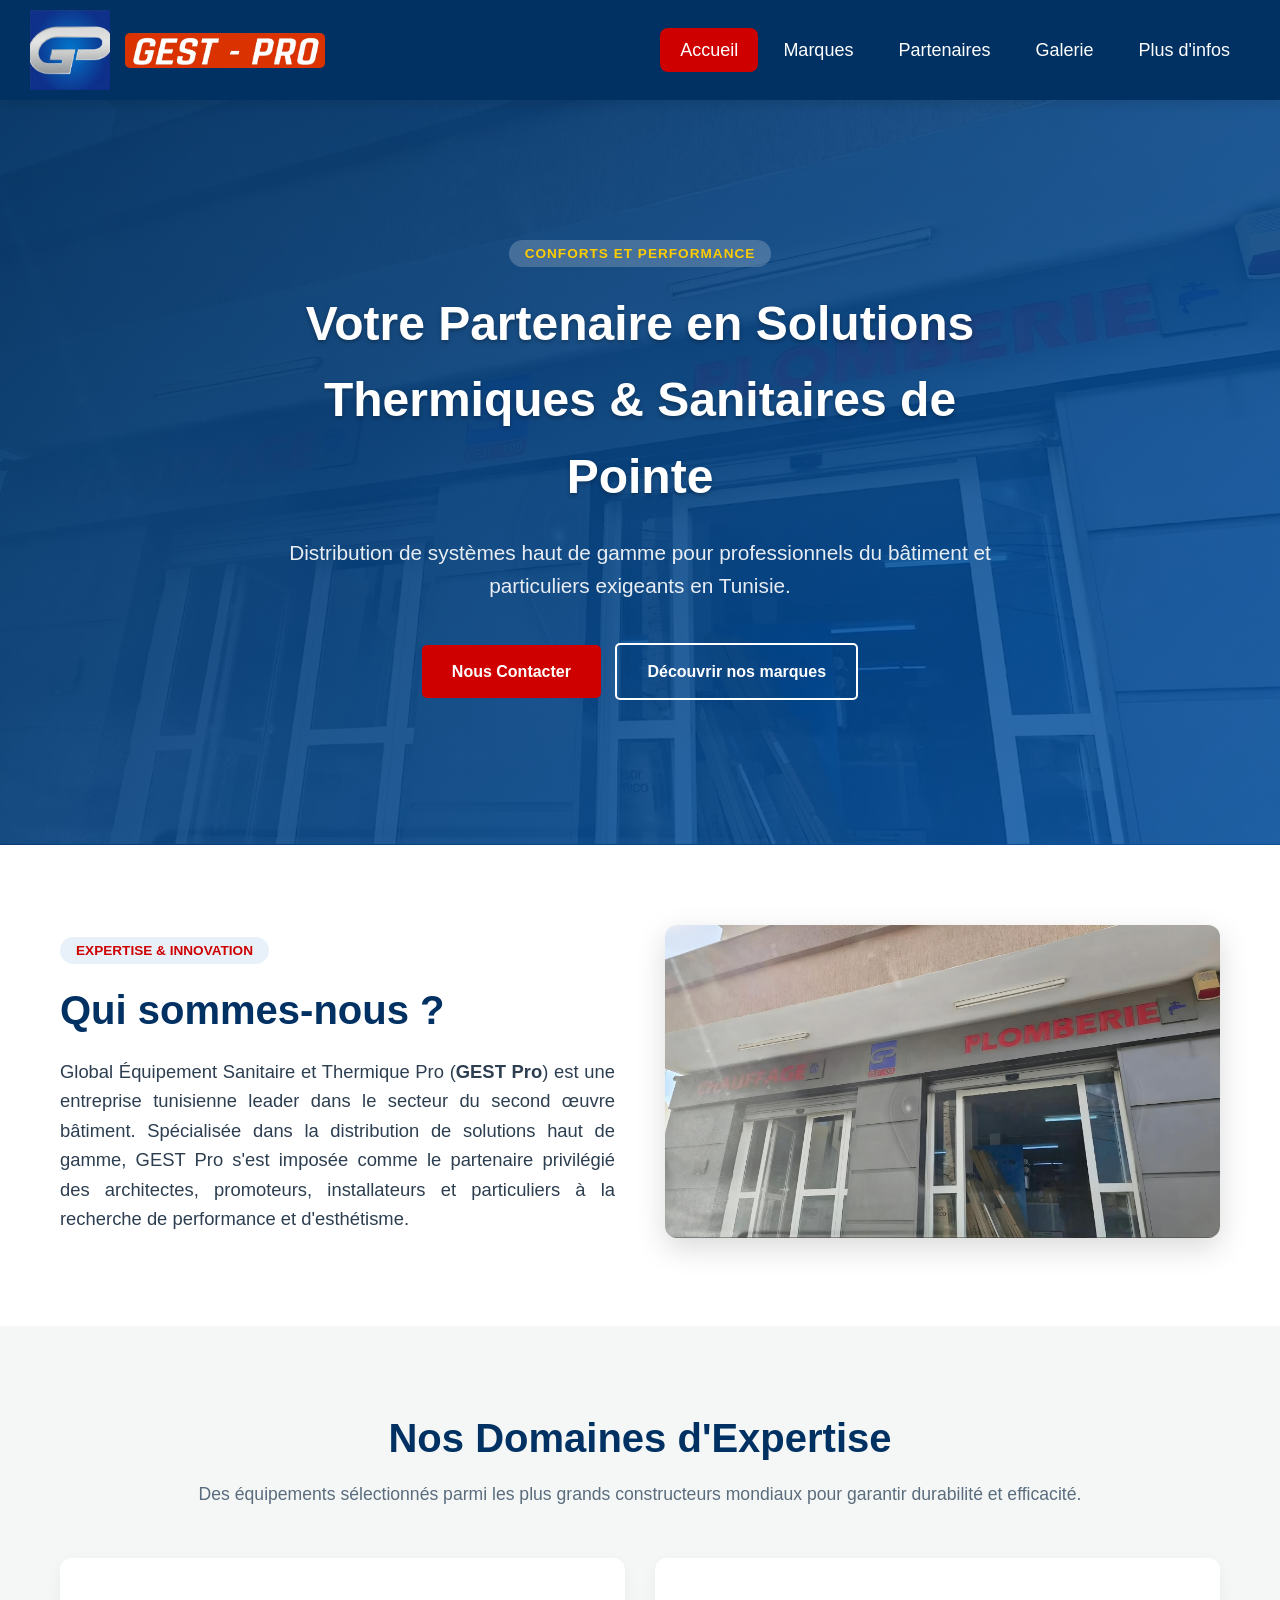
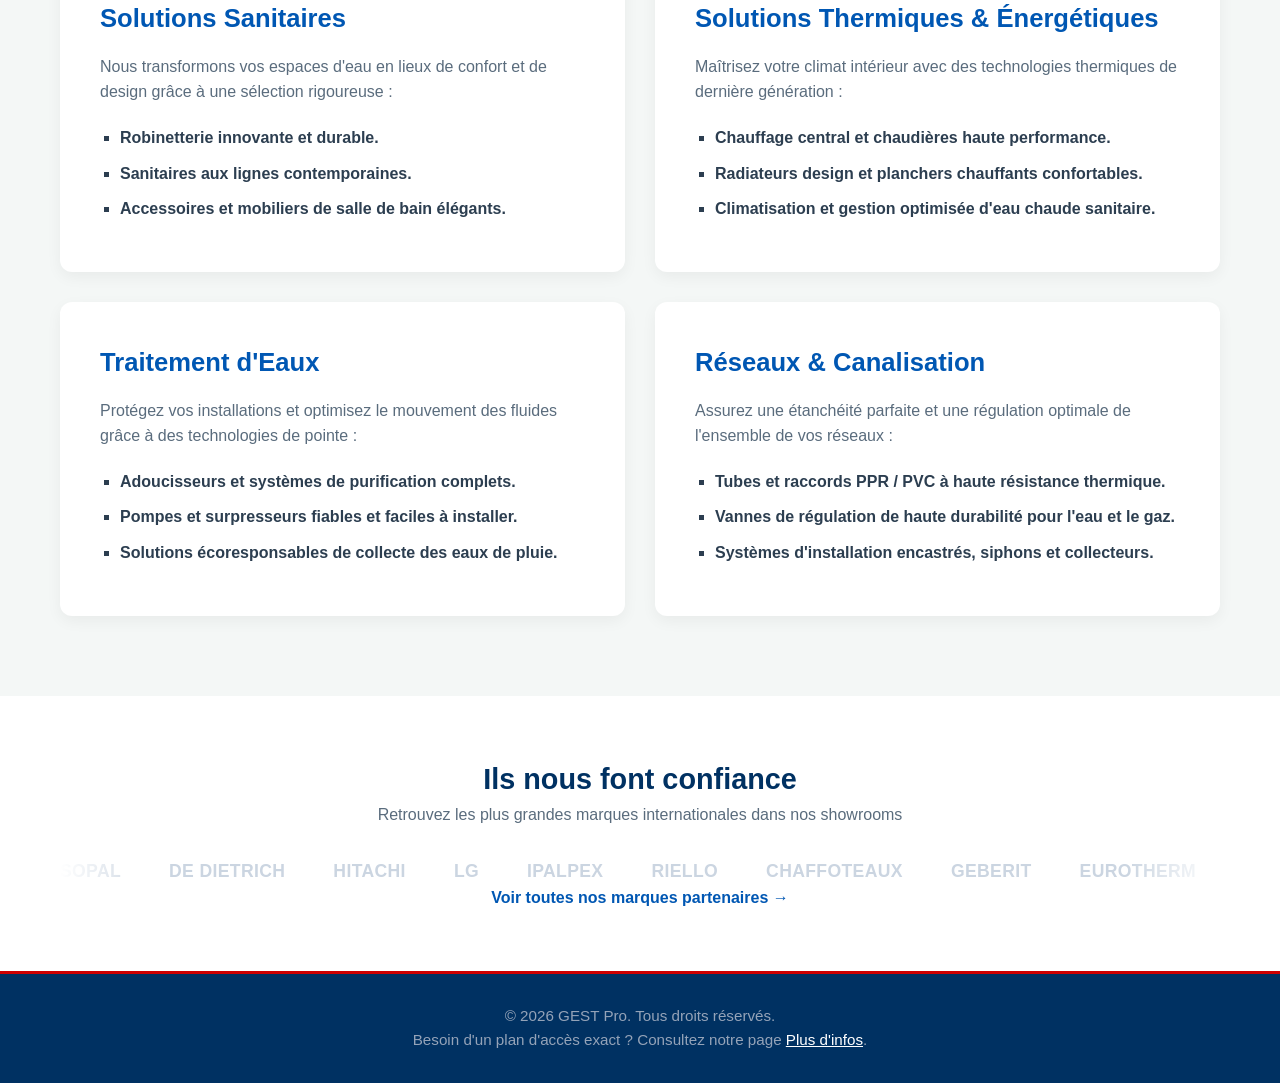
<file: index.html>
<!DOCTYPE html>
<html lang="fr">
<head>
    <meta charset='utf-8'>
    <meta name='viewport' content='width=device-width, initial-scale=1'>
    <title>GEST Pro: Global Equipements Sanitaires et Thermiques Pro - Sousse</title>
    <meta name="description" content="GEST Pro à Sousse, Tunisie. Spécialiste en solutions thermiques, chauffage central, climatisation, plomberie et équipements sanitaires de haute qualité.">
    <meta name="keywords" content="GEST, GEST Pro, Global, Equipements, sanitaires, thermiques, sousse, gest pro sousse">
    <link rel="shortcut icon" href="pics/gestproimg.png"> <link rel="icon" type="image/png" sizes="32x32" href="pics/gestproimg.png"> 
    <link rel='stylesheet' href='index.css'>
    <script type="application/ld+json">
{
  "@context": "https://schema.org",
  "@type": "LocalBusiness",
  "name": "GEST Pro",
  "description": "Distributeur de solutions thermiques et sanitaires en Tunisie.",
  "image": "https://gest-pro-17.github.io/GEST-Pro/pics/facadeJour.png",
  "telephone": "+216 31 154 858",
  "email": "anouar.graja@gmail.com",
  "address": {
    "@type": "PostalAddress",
    "addressLocality": "Sousse",
    "addressCountry": "TN"
  },
  "openingHours": "Mo-Fr 08:00-17:30, Sa 08:00-14:30",
  "url": "https://gest-pro-17.github.io/GEST-Pro/"
}
</script>

</head>
<body>

    <header>
        <nav class="navbar">
            <div class="logo-container">
                <img src="pics/gestproimg.png" alt="Logo de GEST Pro" class="logo-icon" width="80" height="80">
                <img src="pics/gestprotext.png" alt="GEST Pro" class="logo-text" width="200" height="35">
            </div>
            <ul class="nav-links">
                <li><a href="index.html" class="active">Accueil</a></li>
                <li><a href="marques.html">Marques</a></li>
                <li><a href="partenaires.html">Partenaires</a></li>
                <li><a href="galerie.html">Galerie</a></li>
                <li><a href="infos.html">Plus d'infos</a></li>
            </ul>
        </nav>
    </header>

    <main>
        <section class="hero-section">
            <div class="hero-overlay"></div>
            <div class="container hero-content">
                <span class="badge-alt">CONFORTS ET PERFORMANCE</span>
                <h1>Votre Partenaire en Solutions Thermiques & Sanitaires de Pointe</h1>
                <p>Distribution de systèmes haut de gamme pour professionnels du bâtiment et particuliers exigeants en Tunisie.</p>
                <div class="hero-actions">
                    <a href="infos.html" class="btn btn-primary">Nous Contacter</a>
                    <a href="marques.html" class="btn btn-secondary">Découvrir nos marques</a>
                </div>
            </div>
        </section>

        <section class="about-gest">
            <div class="container">
                <div class="intro-container">
                    <div class="intro-text">
                        <span class="badge">EXPERTISE & INNOVATION</span>
                        <h2>Qui sommes-nous ?</h2>
                        <p class="lead">
                            Global Équipement Sanitaire et Thermique Pro (<strong>GEST Pro</strong>) est une entreprise tunisienne leader dans le secteur du second œuvre bâtiment. Spécialisée dans la distribution de solutions haut de gamme, GEST Pro s'est imposée comme le partenaire privilégié des architectes, promoteurs, installateurs et particuliers à la recherche de performance et d'esthétisme.
                        </p>
                    </div>
                    <div class="intro-image">
                        <img src="pics/facadeJour.png" alt="Façade de GEST Pro" class="facade-image">
                    </div>
                </div>
            </div>
        </section>

        <section class="expertise-section">
            <div class="container">
                <h2 class="section-title">Nos Domaines d'Expertise</h2>
                <p class="section-subtitle">Des équipements sélectionnés parmi les plus grands constructeurs mondiaux pour garantir durabilité et efficacité.</p>
                
                <div class="features-grid">
                    <div class="feature-card" id="sanitaires">
                        <div class="card-body">
                            <h3>Solutions Sanitaires</h3>
                            <p>Nous transformons vos espaces d'eau en lieux de confort et de design grâce à une sélection rigoureuse :</p>
                            <ul>
                                <li>Robinetterie innovante et durable.</li>
                                <li>Sanitaires aux lignes contemporaines.</li>
                                <li>Accessoires et mobiliers de salle de bain élégants.</li>
                            </ul>
                        </div>
                    </div>

                    <div class="feature-card" id="thermiques">
                        <div class="card-body">
                            <h3>Solutions Thermiques & Énergétiques</h3>
                            <p>Maîtrisez votre climat intérieur avec des technologies thermiques de dernière génération :</p>
                            <ul>
                                <li>Chauffage central et chaudières haute performance.</li>
                                <li>Radiateurs design et planchers chauffants confortables.</li>
                                <li>Climatisation et gestion optimisée d'eau chaude sanitaire.</li>
                            </ul>
                        </div>
                    </div>

                    <div class="feature-card" id="traitement-eaux">
                        <div class="card-body">
                            <h3>Traitement d'Eaux</h3>
                            <p>Protégez vos installations et optimisez le mouvement des fluides grâce à des technologies de pointe :</p>
                            <ul>
                                <li>Adoucisseurs et systèmes de purification complets.</li>
                                <li>Pompes et surpresseurs fiables et faciles à installer.</li>
                                <li>Solutions écoresponsables de collecte des eaux de pluie.</li>
                            </ul>
                        </div>
                    </div>

                    <div class="feature-card" id="reseaux-canalisation">
                        <div class="card-body">
                            <h3>Réseaux & Canalisation</h3>
                            <p>Assurez une étanchéité parfaite et une régulation optimale de l'ensemble de vos réseaux :</p>
                            <ul>
                                <li>Tubes et raccords PPR / PVC à haute résistance thermique.</li>
                                <li>Vannes de régulation de haute durabilité pour l'eau et le gaz.</li>
                                <li>Systèmes d'installation encastrés, siphons et collecteurs.</li>
                            </ul>
                        </div>
                    </div>
                </div>
            </div>
        </section>

        <section class="brands-preview">
            <div class="container text-center">
                <h3>Ils nous font confiance</h3>
                <p>Retrouvez les plus grandes marques internationales dans nos showrooms</p>
                <div class="brands-logos-placeholder">
                      <div class="brands-track">
                        <span>SOPAL</span>
                        <span>DE DIETRICH</span>
                        <span>HITACHI</span>
                        <span>LG</span>
                        <span>IPALPEX</span>
                        <span>RIELLO</span>
                        <span>CHAFFOTEAUX</span>
                        <span>GEBERIT</span>
                        <span>EUROTHERM</span>
                        <span>TIEMME</span>
                        <span>HANSGROHE</span>
                        <span>ASTRALPOOL</span>
                        <span>GROHE</span>
                        <span>ARCO</span>
                      </div>
                      <div class="brands-track" aria-hidden="true">
                        <span>SOPAL</span>
                        <span>DE DIETRICH</span>
                        <span>HITACHI</span>
                        <span>LG</span>
                        <span>IPALPEX</span>
                        <span>RIELLO</span>
                        <span>CHAFFOTEAUX</span>
                        <span>GEBERIT</span>
                        <span>EUROTHERM</span>
                        <span>TIEMME</span>
                        <span>HANSGROHE</span>
                        <span>ASTRALPOOL</span>
                        <span>GROHE</span>
                        <span>ARCO</span>
                      </div>
                    </div>
                <a href="marques.html" class="link-more">Voir toutes nos marques partenaires →</a>
            </div>
        </section>
    </main>

    <footer class="main-footer">
        <div class="container footer-content">
            <p>&copy; 2026 GEST Pro. Tous droits réservés.</p>
            <p>Besoin d'un plan d'accès exact ? Consultez notre page <a href="infos.html">Plus d'infos</a>.</p>
        </div>
    </footer>

</body>
</html>
</file>
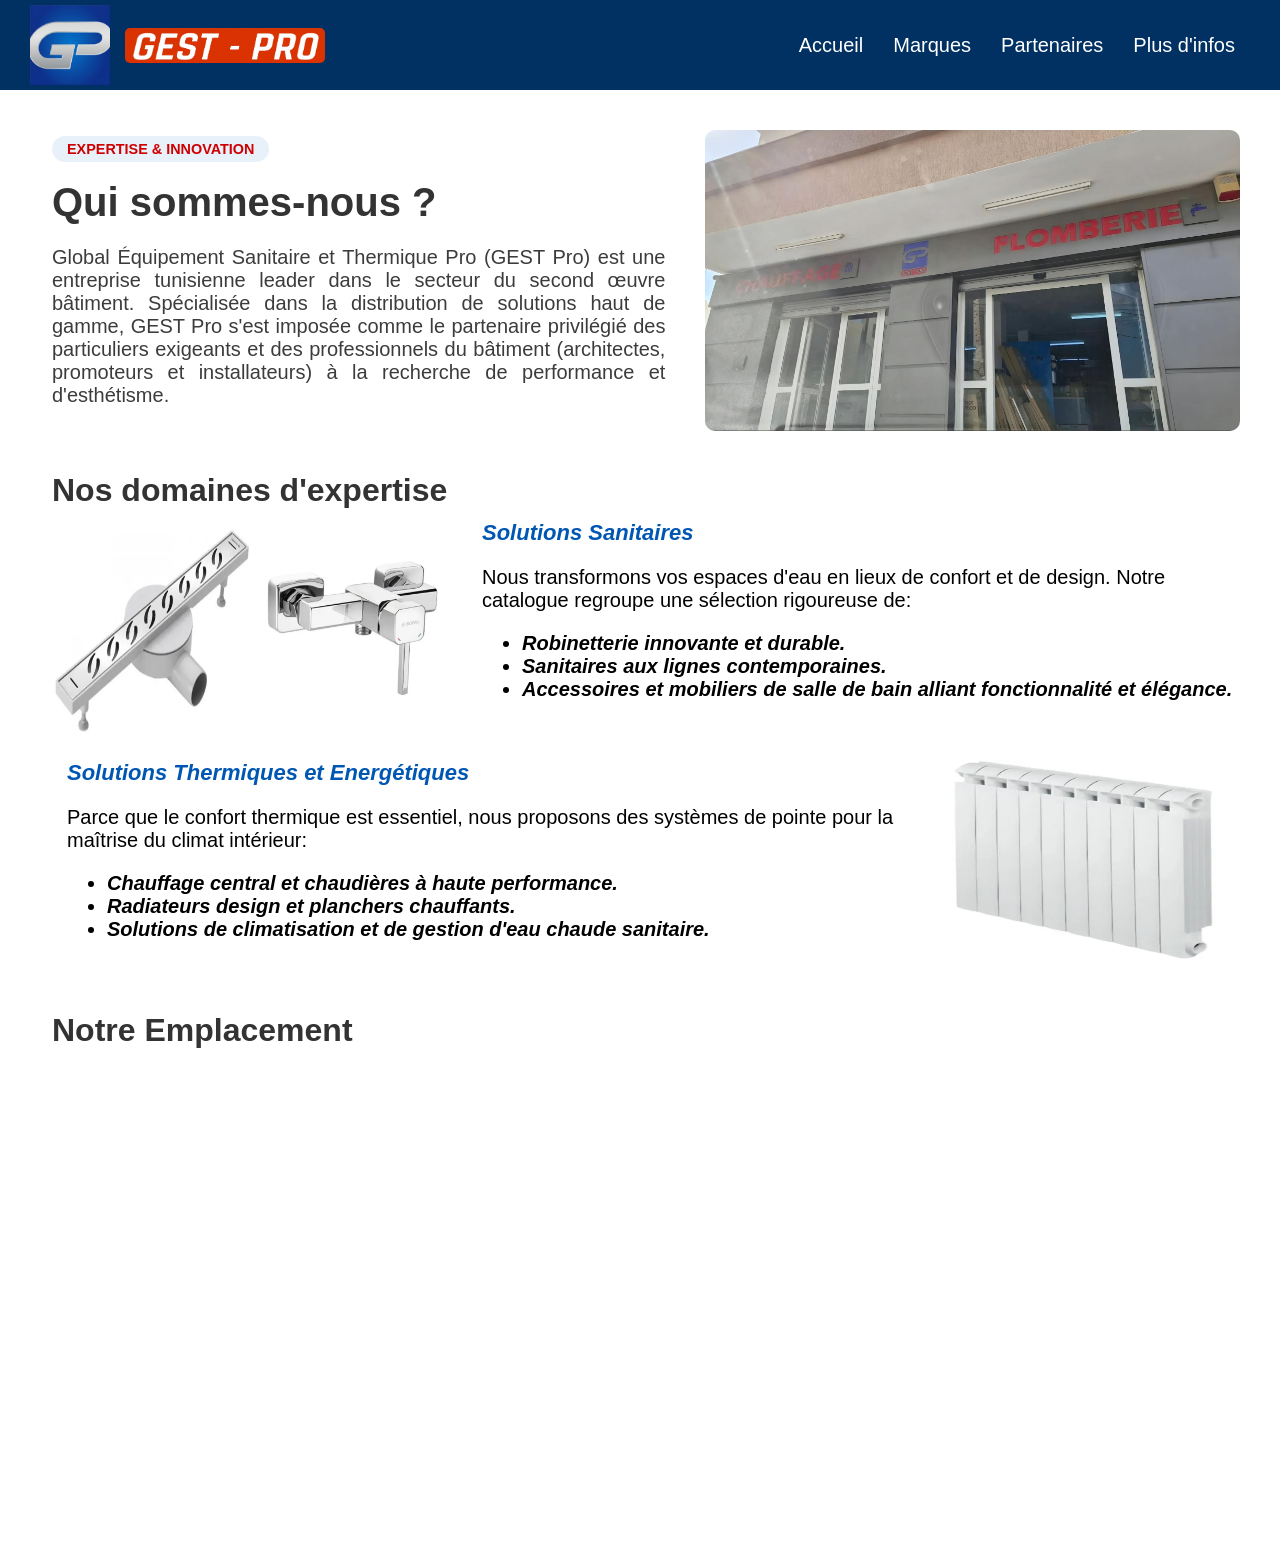
<file: script/landing.html>
<!DOCTYPE html>
<html>
<head>
    <meta charset='utf-8'>
    <meta name='viewport' content='width=device-width, initial-scale=1'>
    <title>Bienvenue à GEST Pro </title>
    <link rel='stylesheet' href='landing.css'>
</head>
<body>
    <header>
        <nav class="navbar">
            <div class="logo-container">
                <img src="../pics/gestproimg.png" alt="Logo de GEST Pro" class="logo" width="80" height="80" style="margin-top:5px; margin-bottom:5px ;">
                <img src="../pics/gestprotext.png" alt="Logo de GEST Pro" class="logo" width="200" height="35" style="margin-top:5px; margin-bottom:5px; border-radius:5px;">
            </div>
            <ul class="nav-links">
                <li><a href="landing.html" target="_self">Accueil</a></li>
                <li><a href="marques.html" target="_self">Marques</a></li>
                <li><a href="partenaires.html" target="_self">Partenaires</a></li>
                <li><a href="infos.html" target="_self">Plus d'infos</a></li>
            </ul>
        </nav>
    </header>
    <section class="about-gest">
        <div class="container">
            <div class="content-wrapper">
                <div class="text-content">
                    <div class="intro">
                        <div class="intro-container">
                            <div class="intro-text">
                                <span class="badge">EXPERTISE & INNOVATION</span>
                                <h1>Qui sommes-nous ?</h1>
                                <p class="lead">
                                    Global Équipement Sanitaire et Thermique Pro (GEST Pro) est une entreprise tunisienne leader dans le secteur du second œuvre bâtiment. Spécialisée dans la distribution de solutions haut de gamme, GEST Pro s'est imposée comme le partenaire privilégié des particuliers exigeants et des professionnels du bâtiment (architectes, promoteurs et installateurs) à la recherche de performance et d'esthétisme.
                                </p>
                            </div>

                            <div class="intro-image">
                                <img src="../pics/facadeJour.png" alt="Façade de GEST Pro" class="facade-image">
                            </div>
                        </div>
                    </div>
                
                    <h2>Nos domaines d'expertise</h2>
                    <div class="features">
                        <div class="feature-item" id="sanitaires">
                            <div class="taps-row">
        <img src="../pics/sopal3.png" alt="Solutions Sanitaires" class="feature-image" width="200">
        <img src="../pics/sopal2.png" alt="Solutions Sanitaires" class="feature-image" width="200">
    </div> 
                            <i class="icon-drop"></i>
                            <div>
                                <h3><i>Solutions Sanitaires</i></h3>
                                <p>Nous transformons vos espaces d'eau en lieux de confort et de design. Notre catalogue regroupe une sélection rigoureuse de:<br>
                                <i><b>
                                    <ul>
                                        <li>Robinetterie innovante et durable.</li>
                                        <li>Sanitaires aux lignes contemporaines.</li>
                                        <li>Accessoires et mobiliers de salle de bain alliant fonctionnalité et élégance.</li>
                                    </ul>
                                </b></i>
                                </p>
                            </div>
                        </div>
                        <div class="feature-item" id="thermiques">
    <i class="icon-fire"></i>
    
    <div>
        <h3><i>Solutions Thermiques et Energétiques</i></h3>
        <p>Parce que le confort thermique est essentiel, nous proposons des systèmes de pointe pour la maîtrise du climat intérieur:<br>
        <i><b>
            <ul>
                <li>Chauffage central et chaudières à haute performance.</li>
                <li>Radiateurs design et planchers chauffants.</li>
                <li>Solutions de climatisation et de gestion d'eau chaude sanitaire.</li>
            </ul>
        </b></i>
        </p>
    </div>

    <img src="../pics/radiateurDietrich.png" alt="Radiateur" class="feature-image" width="400" height="200">
    
</div>
                    </div>
                </div>
            </div>
        </div>
        <section class="map-section">
    <div class="container">
        <h2>Notre Emplacement</h2>
        <div class="map-container">
            <iframe src="https://maps.google.com/maps?q=Gest+Pro+Global+%C3%89quipement,+Sousse,+Tunisia&hl=fr&z=16&output=embed" width="100%" height="450" style="border:0;" allowfullscreen="" loading="lazy" referrerpolicy="no-referrer-when-downgrade"></iframe>
        </div>
    </div>
</section>
    </section>
</body>
</html>
</file>
<file: index.css>
/* --- ROOT VARIABLES & RESET --- */
:root {
    --primary-blue: #0057b3;
    --dark-blue: #003162;
    --accent-red: #ce0000;
    --text-dark: #2c3e50;
    --text-muted: #5a6c7d;
    --light-bg: #f4f7f6;
    --white: #ffffff;
    --transition-smooth: all 0.3s ease;
}

* {
    box-sizing: border-box;
    margin: 0;
    padding: 0;
}

body {
    font-family: 'Arial';
    color: var(--text-dark);
    line-height: 1.6;
    background-color: var(--white);
}

.container {
    max-width: 1200px;
    margin: 0 auto;
    padding: 0 20px;
}

/* --- NAVBAR STYLING --- */
.navbar {
    display: flex;
    justify-content: space-between;
    align-items: center;
    background-color: var(--dark-blue);
    color: var(--white);
    padding: 10px 30px;
    position: sticky;
    top: 0;
    z-index: 1000;
    box-shadow: 0 4px 10px rgba(0,0,0,0.1);
}

.logo-container {
    display: flex;
    align-items: center;
    gap: 15px;
}

.logo-text {
    border-radius: 5px;
}

.nav-links {
    list-style-type: none;
    display: flex;
    gap: 5px;
}

.nav-links li a {
    color: var(--white);
    text-decoration: none;
    padding: 12px 20px;
    font-size: 18px;
    font-weight: 500;
    transition: var(--transition-smooth);
}

.nav-links li a:hover, 
.nav-links li a.active {
    background-color: var(--accent-red);
    border-radius: 8px;
}

/* --- HERO SECTION --- */
.hero-section {
    position: relative;
    background: url('pics/facadeJour.png') no-repeat center center/cover;
    padding: 140px 0;
    color: var(--white);
    text-align: center;
}

.hero-overlay {
    position: absolute;
    top: 0;
    left: 0;
    width: 100%;
    height: 100%;
    background: linear-gradient(135deg, rgba(0, 49, 98, 0.95), rgba(0, 87, 179, 0.75));
    z-index: 1;
}

.hero-content {
    position: relative;
    z-index: 2;
    max-width: 800px;
}

.hero-content h1 {
    font-size: 3rem;
    margin: 20px 0;
    font-weight: bold;
    text-shadow: 0 2px 4px rgba(0,0,0,0.3);
}

.hero-content p {
    font-size: 1.3rem;
    margin-bottom: 35px;
    opacity: 0.9;
}

/* --- BUTTONS --- */
.btn {
    display: inline-block;
    padding: 14px 30px;
    font-size: 16px;
    font-weight: bold;
    text-decoration: none;
    border-radius: 5px;
    margin: 5px;
    transition: var(--transition-smooth);
}

.btn-primary {
    background-color: var(--accent-red);
    color: var(--white);
}

.btn-primary:hover {
    background-color: #a60000;
    transform: translateY(-2px);
}

.btn-secondary {
    background-color: transparent;
    color: var(--white);
    border: 2px solid var(--white);
}

.btn-secondary:hover {
    background-color: var(--white);
    color: var(--dark-blue);
}

/* --- BADGES --- */
.badge {
    background: #b3d1ef4e;
    color: var(--accent-red);
    padding: 6px 16px;
    border-radius: 20px;
    font-size: 0.85rem;
    font-weight: bold;
    text-transform: uppercase;
}

.badge-alt {
    background: rgba(255, 255, 255, 0.2);
    color: #ffcc00;
    padding: 6px 16px;
    border-radius: 20px;
    font-size: 0.85rem;
    font-weight: bold;
    letter-spacing: 1px;
}

/* --- ABOUT SECTION --- */
.about-gest {
    padding: 80px 0;
}

.intro-container {
    display: flex;
    align-items: center;
    gap: 50px;
}

.intro-text h2 {
    font-size: 2.5rem;
    margin: 15px 0;
    color: var(--dark-blue);
}

.lead {
    font-size: 1.15rem;
    color: var(--text-dark);
    text-align: justify;
}

.facade-image {
    width: 100%;
    height: auto;
    border-radius: 12px;
    box-shadow: 0 10px 30px rgba(0,0,0,0.15);
}

.intro-image, .intro-text {
    flex: 1;
}

/* --- EXPERTISE / GRID SECTION --- */
.expertise-section {
    background-color: var(--light-bg);
    padding: 80px 0;
}

.section-title {
    text-align: center;
    font-size: 2.5rem;
    color: var(--dark-blue);
    margin-bottom: 10px;
}

.section-subtitle {
    text-align: center;
    color: var(--text-muted);
    font-size: 1.1rem;
    margin-bottom: 50px;
}

.features-grid {
    display: grid;
    grid-template-columns: 1fr 1fr;
    gap: 30px;
}

.feature-card {
    background: var(--white);
    border-radius: 12px;
    box-shadow: 0 5px 15px rgba(0,0,0,0.05);
    display: flex;
    flex-direction: column;
    transition: var(--transition-smooth);
}

.feature-card:hover {
    transform: translateY(-5px);
    box-shadow: 0 12px 25px rgba(0,0,0,0.1);
}

.card-body {
    padding: 40px;
    flex-grow: 1; /* Permet aux cartes d'avoir toutes la même hauteur de manière dynamique */
}

.feature-card h3 {
    font-size: 1.6rem;
    color: var(--primary-blue);
    margin-bottom: 15px;
}

.feature-card p {
    color: var(--text-muted);
    margin-bottom: 20px;
}

.feature-card ul {
    list-style-type: square;
    padding-left: 20px;
    color: var(--text-dark);
    font-weight: bold;
}

.feature-card ul li {
    margin-bottom: 10px;
}

.card-images {
    padding: 0 40px 40px 40px;
    display: flex;
    gap: 15px;
    justify-content: center;
}

.feature-image {
    max-width: 48%;
    height: auto;
    object-fit: contain;
    border-radius: 6px;
}

.feature-image.single-img {
    max-width: 100%;
    max-height: 200px;
}

/* --- BRANDS PREVIEW --- */
.brands-preview {
    padding: 60px 0;
    text-align: center;
}

.brands-preview h3 {
    font-size: 1.8rem;
    color: var(--dark-blue);
}

.brands-preview p {
    color: var(--text-muted);
    margin-bottom: 30px;
}

.brands-logos-placeholder {
  display: flex;
  overflow: hidden;
  width: 100%;
  gap: 3rem;
  -webkit-mask-image: linear-gradient(to right, transparent, black 8%, black 92%, transparent);
  mask-image: linear-gradient(to right, transparent, black 8%, black 92%, transparent);
}

.brands-track {
  display: flex;
  flex-shrink: 0;
  align-items: center;
  gap: 3rem;
  min-width: 100%;
  animation: scroll-brands 25s linear infinite;
}

.brands-logos-placeholder span {
  white-space: nowrap;
  flex-shrink: 0;
  font-weight: 700;
  font-size: 1.1rem;
  letter-spacing: 0.02em;
  color: #cbd5e1;
}

@keyframes scroll-brands {
  from { transform: translateX(0); }
  to   { transform: translateX(calc(-100% - 3rem)); }
}

/* optional: pause on hover */
.brands-logos-placeholder:hover .brands-track {
  animation-play-state: paused;
}

.link-more {
    color: var(--primary-blue);
    text-decoration: none;
    font-weight: bold;
    transition: var(--transition-smooth);
}

.link-more:hover {
    color: var(--accent-red);
    text-decoration: underline;
}

/* --- FOOTER --- */
.main-footer {
    background-color: var(--dark-blue);
    color: #94a3b8;
    padding: 30px 0;
    text-align: center;
    font-size: 0.95rem;
    border-top: 3px solid var(--accent-red);
}

.main-footer a {
    color: var(--white);
    text-decoration: underline;
}

/* --- RESPONSIVE DESIGN --- */
@media (max-width: 968px) {
    .intro-container {
        flex-direction: column;
        text-align: center;
    }
    
    .hero-content h1 {
        font-size: 2.2rem;
    }

    .features-grid {
        grid-template-columns: 1fr;
    }

    .navbar {
        flex-direction: column;
        gap: 15px;
        padding: 15px;
    }
}


/* --- ADAPTATION MOBILE (RESPONSIVE) --- */
@media (max-width: 768px) {
    /* Menu de navigation responsive */
    .navbar {
        flex-direction: column;
        padding: 15px;
        gap: 15px;
        text-align: center;
    }
    
    .logo-container {
        flex-direction: column;
        gap: 8px;
    }
    
    .logo-text {
        max-width: 160px;
        height: auto;
    }
    
    .logo-icon {
        width: 60px;
        height: auto;
    }

    .nav-links {
        flex-wrap: wrap;
        justify-content: center;
        gap: 8px;
        width: 100%;
    }

    .nav-links li a {
        padding: 8px 14px;
        font-size: 15px;
    }

    /* Section Hero (Bannière d'accueil) */
    .hero-section {
        padding: 70px 20px;
    }

    .hero-content h1 {
        font-size: 1.8rem;
        line-height: 1.3;
    }

    .hero-content p {
        font-size: 1rem;
        margin-bottom: 25px;
    }

    .btn {
        width: 100%;
        max-width: 280px;
        padding: 12px 20px;
        margin: 5px 0;
    }

    /* Section Qui Sommes-Nous */
    .intro-container {
        flex-direction: column !important;
        gap: 30px;
        text-align: center;
    }
    
    .lead {
        text-align: center;
    }

    /* Grille de nos expertises */
    .features-grid {
        grid-template-columns: 1fr !important;
        gap: 20px;
    }
    
    .section-title {
        font-size: 1.8rem;
    }
    
    .section-subtitle {
        font-size: 1rem;
        margin-bottom: 30px;
    }

    /* Noms des marques en bas */
    .brands-logos-placeholder {
        gap: 20px;
        font-size: 1.1rem;
    }
    
    .main-footer {
        padding: 20px;
        text-align: center;
    }
}
</file>
<file: script/landing.css>
body {
    margin: 0;
    font-family: Arial;
}

.navbar {
    display: flex;
    justify-content: space-between;
    align-items: center;
    background-color: #003162;
    color: white;
    padding: 0 30px;
    font-size: 20px;

}

.logo-container {
    display: flex;
    align-items: center;
    gap : 15px;
}

.nav-links {
    list-style-type: none;
    margin: 0;
    padding: 0;
    display: flex;
}

.nav-links li a {
    display: block;
    color: white;
    text-decoration: none;
    padding: 20px 15px;
    transition: background-color 0.3s ease;
}

.nav-links li a:hover {
    background-color: #ce0000;
    border-radius: 15px;
}

:root {
    --primary-blue: #0057b3;
    --accent-orange: #ff6600;
    --text-dark: #333;
    --light-gray: #f8f9fa;
}

.about-gest {
    padding: 40px;
    margin-left: 12px;
    font-family:'Trebuchet MS', 'Lucida Sans Unicode', 'Lucida Grande', 'Lucida Sans', Arial, sans-serif;
    background-color: #fff;
}

.container {
    max-width: 1200px;
    margin: 0 auto;
}

.content-wrapper {
    display: flex;
    align-items: center;
    gap: 50px;
    flex-wrap: wrap;
}

.text-content {
    flex: 1;
    min-width: 300px;
}

.intro-container {
    display: flex;
    align-items: flex-start;
    align-items: center;
    gap: 40px;
    margin-bottom: 40px;
}

.intro-text {
    flex: 1;
}

.intro-image {
    flex: 0 0 45%;
}

.badge {
    background: #b3d1ef4e;
    color: #ce0000;
    padding: 5px 15px;
    border-radius: 20px;
    font-size: 0.9rem;
    font-weight: bold;
    text-transform: uppercase;
}

h1 {
    font-size: 2.5rem;
    color: var(--text-dark);
    margin: 20px 0;
    line-height: 1.2;
}

h2 {
    font-size: 2rem;
    color: var(--text-dark);
    margin: 10px 0;
    line-height: 1.2;
}

.facade-image {
    width: 100%;
    height: auto;
    border-radius: 10px;
    display: block;
    margin: auto;
}

.lead {
    font-size: 20px;
    color: #3c3c3c;
    margin-bottom: 15px;
    text-align: justify;
}

.features {
    margin-bottom: 40px;
    font-size: 20px;
}

.feature-item {
    display: flex;
    gap: 15px;
    margin-bottom: 20px;
}

.taps-row{
    display: flex;
    
}

.feature-item h3 {
    margin: 0;
    color: var(--primary-blue);
    font-size: 22px;
    font-weight: bold;
}

#sanitaires, #thermiques {
    display: flex;
    align-items: flex-start;
}

.image-placeholder img {
    width: 100%;
    max-width: 500px;
    border-radius: 15px;
    box-shadow: 0 20px 40px rgba(0,0,0,0.1);
}

.btn-primary {
    background-color: var(--primary-blue);
    color: white;
    border: none;
    padding: 15px 30px;
    border-radius: 5px;
    cursor: pointer;
    transition: 0.3s;
}

.btn-primary:hover {
    background-color: #003d7a;
    transform: translateY(-2px);
}

/* --- RESPONSIVE DESIGN FOR SMALLER SCREENS (Updates) --- */
@media (max-width: 900px) {

    /* 1. Stack "Qui sommes-nous" (Text on top, Facade image on bottom) - UNCHANGED */
    .intro-container {
        flex-direction: column;
        gap: 20px;
    }
    .intro-image {
        width: 100%;
    }

    /* 2. Stack "Thermiques" and CENTER the Radiator */
    #thermiques {
        flex-direction: column; /* Keep overall stack: text top, image bottom */
        align-items: center;    /* --- NEW LINE: Centers everything, including the radiator --- */
    }

    /* 3. Stack "Sanitaires" (Text on top, Taps on bottom) - MODIFIED */
    #sanitaires {
        flex-direction: column-reverse; /* Text block to top, image container to bottom */
        align-items: center;           /* --- NEW LINE: Centers the entire text/image group --- */
    }

    /* 4. Ensure images don't break out of the screen - UNCHANGED */
    .feature-image {
        max-width: 100%;
        height: auto !important;
    }

    /* --- ALL NEW CSS RULES BELOW --- */

    /* 5. Center the radiator image itself within #thermiques */
    #thermiques {
        flex-direction: column; 
        align-items: center; 
        text-align: left;
    }
    
    #thermiques .feature-image {
        display: block;
        margin: 20px auto 0; /* Forces it to center */
        max-width: 80%; /* Keeps it from getting too huge */
        height: auto;
    }

    /* 2. Stack the Sanitaires text on top, images on bottom */
    #sanitaires {
        flex-direction: column-reverse; 
        align-items: center;
    }

    /* 3. Force the taps to ALWAYS sit next to each other */
    .taps-row {
        display: flex;
        flex-direction: row !important; /* Strict horizontal layout */
        justify-content: center;
        align-items: center;
        gap: 15px; /* Space between the two taps */
        width: 100%;
        margin-top: 20px;
    }

    /* Make sure the taps shrink to fit the row */
    .taps-row .feature-image {
        width: 45%; /* Limits width so both fit on one line */
        max-width: 200px;
        height: auto !important;
        margin: 0; /* Removes any leftover margins from HTML */
    }
}
</file>
